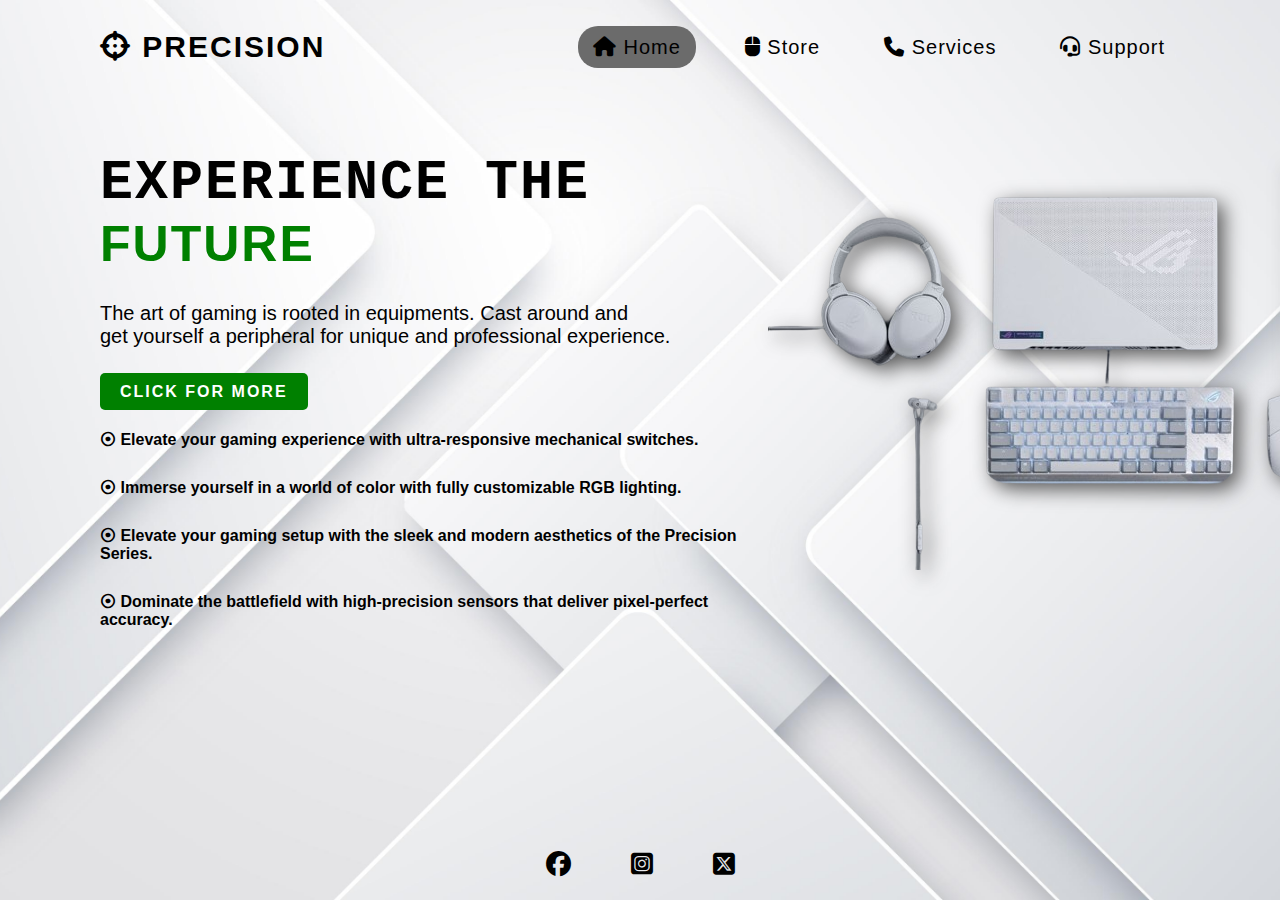
<file: index.html>
<!DOCTYPE html>
<html lang="en">
<head>
    <meta charset="UTF-8">
    <meta name="viewport" content="width=device-width, initial-scale=1.0">
    <link rel="stylesheet" type="text/css" href="style.css">
    <link rel="stylesheet" href="https://cdnjs.cloudflare.com/ajax/libs/font-awesome/6.5.1/css/all.min.css" />
    <title>Landing Page</title>
</head>
<body>
    
    <section>
        <input type="checkbox" id="check">
        <header>
            <h2><a href="index.html" class="logo"><i class="fa-solid fa-crosshairs"></i> PRECISION</a></h2>
            <div class="navbar">
                <a class="active" href="index.html"><i class="fa-solid fa-house"></i> Home</a>
                <a href="store.html"><i class="fa-solid fa-computer-mouse"></i> Store</a>
                <a href="services.html"><i class="fa-solid fa-phone"></i> Services</a>
                <a href="support.html"><i class="fa-solid fa-headset"></i> Support</a>
            </div>
            <label for="check">
                <i class="fa-solid fa-bars"></i>
                <i class="fa-solid fa-xmark"></i>
            </label>
        </header>
        <div class="content">
            <div class="info">
                <h2>Experience the <span>Future</span></h2>
                <p>The art of gaming is rooted in equipments. Cast around and <br>get yourself a peripheral for unique and professional experience.</p>
                <a href="#" class="more_btn">Click for more</a> 
            </div>
            <div class="benefits" class="top">
                <p>⦿ Elevate your gaming experience with ultra-responsive mechanical switches.</p>
                <p>⦿ Immerse yourself in a world of color with fully customizable RGB lighting.</p>
                <p>⦿ Elevate your gaming setup with the sleek and modern aesthetics of the Precision Series.</p>
                <p>⦿ Dominate the battlefield with high-precision sensors that deliver pixel-perfect accuracy.</p>
            </div>
        </div>

        <img class="peripherals" src="peripherals.png">
            
        
        <div class="social_media">
            <a href="#"><i class="fa-brands fa-facebook"></i></a>
            <a href="#"><i class="fa-brands fa-square-instagram"></i></a>
            <a href="#"><i class="fa-brands fa-square-x-twitter"></i></a>
        </div>

    </section>

    

</body>
</html>
</file>
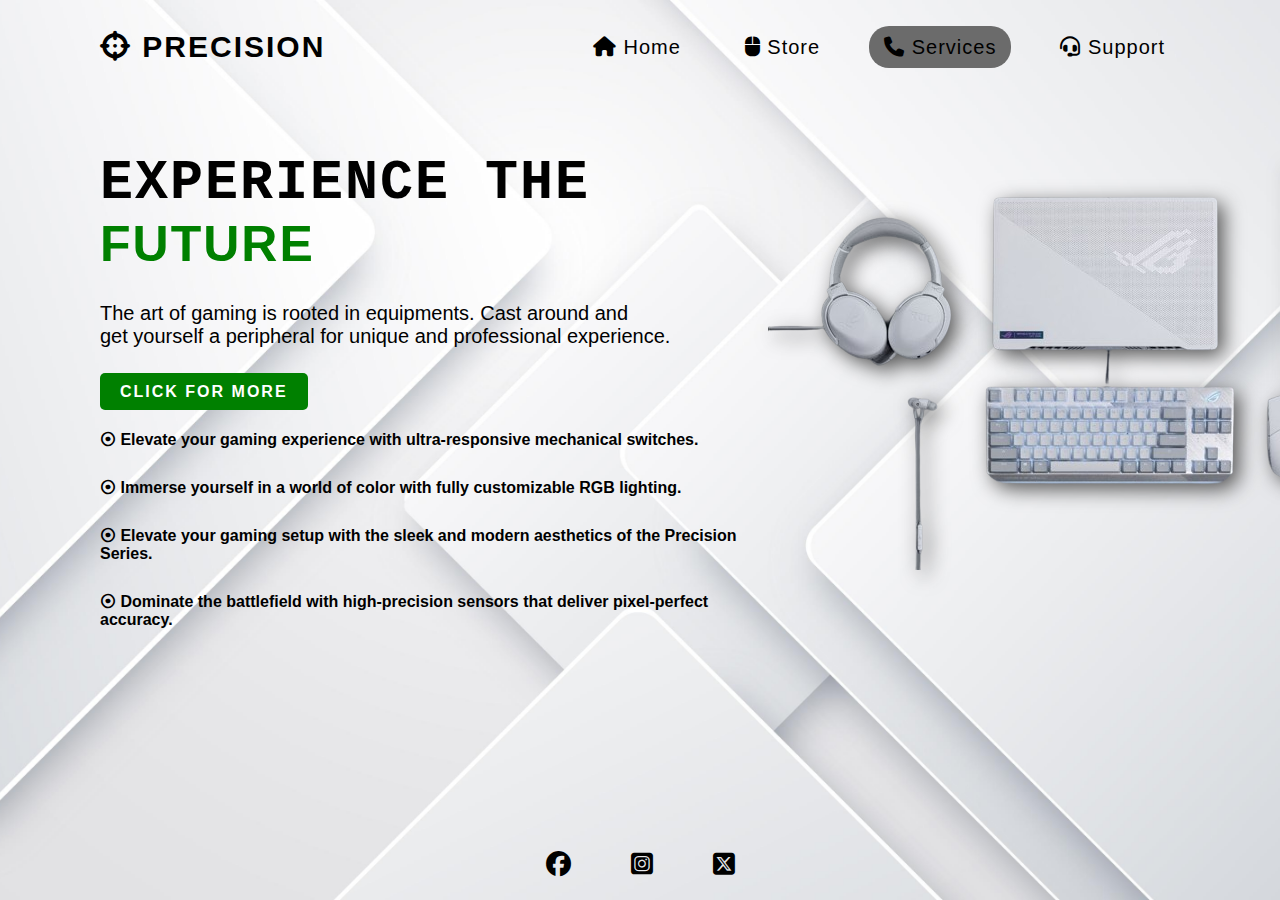
<file: services.html>
<!DOCTYPE html>
<html lang="en">
<head>
    <meta charset="UTF-8">
    <meta name="viewport" content="width=device-width, initial-scale=1.0">
    <link rel="stylesheet" type="text/css" href="style.css">
    <link rel="stylesheet" href="https://cdnjs.cloudflare.com/ajax/libs/font-awesome/6.5.1/css/all.min.css" />
    <title>Landing Page</title>
</head>
<body>
    
    <section>
        <input type="checkbox" id="check">
        <header>
            <h2><a href="index.html" class="logo"><i class="fa-solid fa-crosshairs"></i> PRECISION</a></h2>
            <div class="navbar">
                <a href="index.html"><i class="fa-solid fa-house"></i> Home</a>
                <a href="store.html"><i class="fa-solid fa-computer-mouse"></i></i> Store</a>
                <a href="services.html" class="active"><i class="fa-solid fa-phone"></i> Services</a>
                <a href="support.html"><i class="fa-solid fa-headset"></i> Support</a>
            </div>
            <label for="check">
                <i class="fa-solid fa-bars"></i>
                <i class="fa-solid fa-xmark"></i>
            </label>
        </header>
        <div class="content">
            <div class="info">
                <h2>Experience the <span>Future</span></h2>
                <p>The art of gaming is rooted in equipments. Cast around and <br>get yourself a peripheral for unique and professional experience.</p>
                <a href="#" class="more_btn">Click for more</a> 
            </div>
            <div class="benefits" class="top">
                <p>⦿ Elevate your gaming experience with ultra-responsive mechanical switches.</p>
                <p>⦿ Immerse yourself in a world of color with fully customizable RGB lighting.</p>
                <p>⦿ Elevate your gaming setup with the sleek and modern aesthetics of the Precision Series.</p>
                <p>⦿ Dominate the battlefield with high-precision sensors that deliver pixel-perfect accuracy.</p>
            </div>
        </div>

        <img class="peripherals" src="peripherals.png">
            
        
        <div class="social_media">
            <a href="#"><i class="fa-brands fa-facebook"></i></a>
            <a href="#"><i class="fa-brands fa-square-instagram"></i></a>
            <a href="#"><i class="fa-brands fa-square-x-twitter"></i></a>
        </div>

    </section>

    

</body>
</html>
</file>
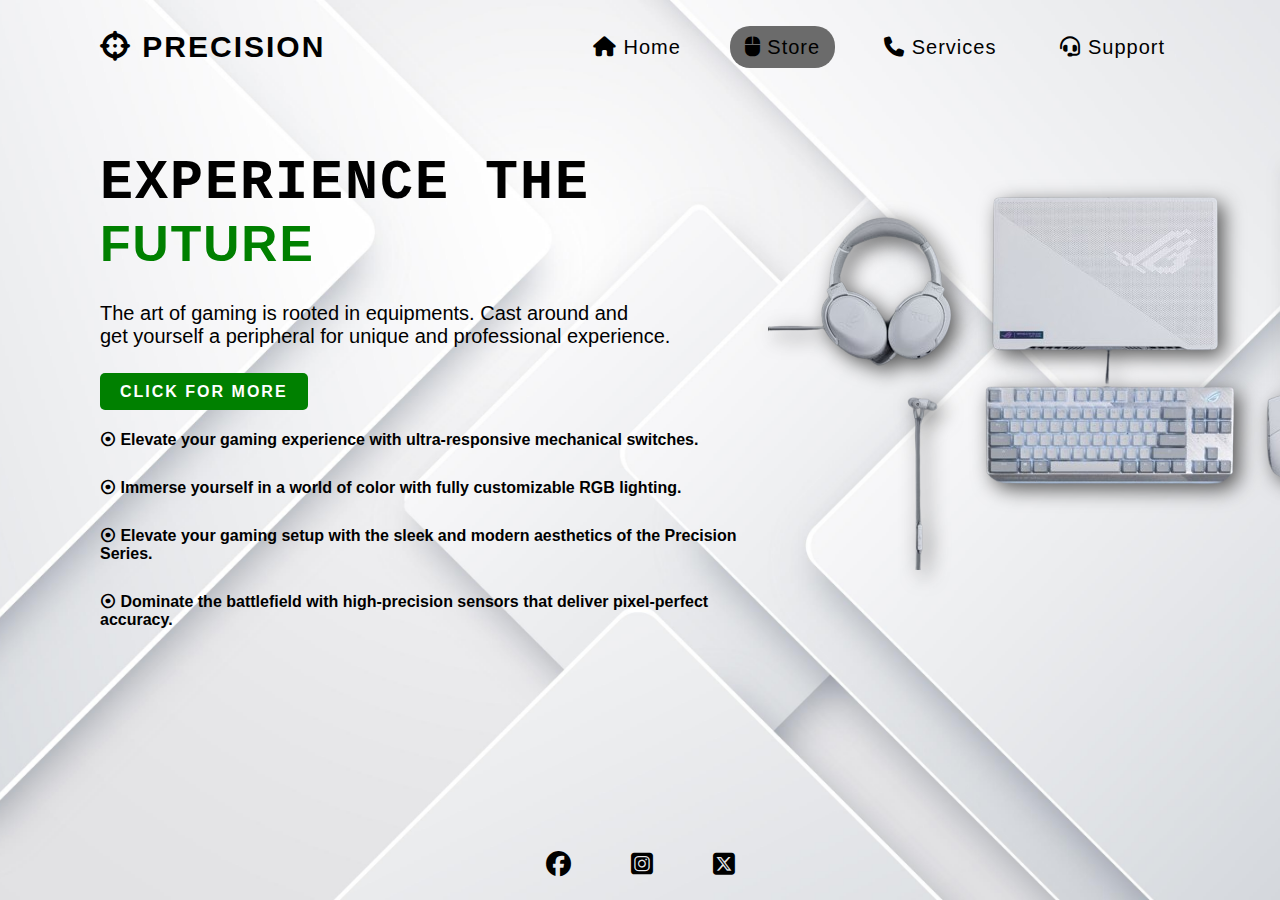
<file: store.html>
<!DOCTYPE html>
<html lang="en">
<head>
    <meta charset="UTF-8">
    <meta name="viewport" content="width=device-width, initial-scale=1.0">
    <link rel="stylesheet" type="text/css" href="style.css">
    <link rel="stylesheet" href="https://cdnjs.cloudflare.com/ajax/libs/font-awesome/6.5.1/css/all.min.css" />
    <title>Landing Page</title>
</head>
<body>
    
    <section>
        <input type="checkbox" id="check">
        <header>
            <h2><a href="index.html" class="logo"><i class="fa-solid fa-crosshairs"></i> PRECISION</a></h2>
            <div class="navbar">
                <a href="index.html"><i class="fa-solid fa-house"></i> Home</a>
                <a href="store.html" class="active"><i class="fa-solid fa-computer-mouse"></i></i> Store</a>
                <a href="services.html"><i class="fa-solid fa-phone"></i> Services</a>
                <a href="support.html"><i class="fa-solid fa-headset"></i> Support</a>
            </div>
            <label for="check">
                <i class="fa-solid fa-bars"></i>
                <i class="fa-solid fa-xmark"></i>
            </label>
        </header>
        <div class="content">
            <div class="info">
                <h2>Experience the <span>Future</span></h2>
                <p>The art of gaming is rooted in equipments. Cast around and <br>get yourself a peripheral for unique and professional experience.</p>
                <a href="#" class="more_btn">Click for more</a> 
            </div>
            <div class="benefits" class="top">
                <p>⦿ Elevate your gaming experience with ultra-responsive mechanical switches.</p>
                <p>⦿ Immerse yourself in a world of color with fully customizable RGB lighting.</p>
                <p>⦿ Elevate your gaming setup with the sleek and modern aesthetics of the Precision Series.</p>
                <p>⦿ Dominate the battlefield with high-precision sensors that deliver pixel-perfect accuracy.</p>
            </div>
        </div>

        <img class="peripherals" src="peripherals.png">
            
        
        <div class="social_media">
            <a href="#"><i class="fa-brands fa-facebook"></i></a>
            <a href="#"><i class="fa-brands fa-square-instagram"></i></a>
            <a href="#"><i class="fa-brands fa-square-x-twitter"></i></a>
        </div>

    </section>

    

</body>
</html>
</file>
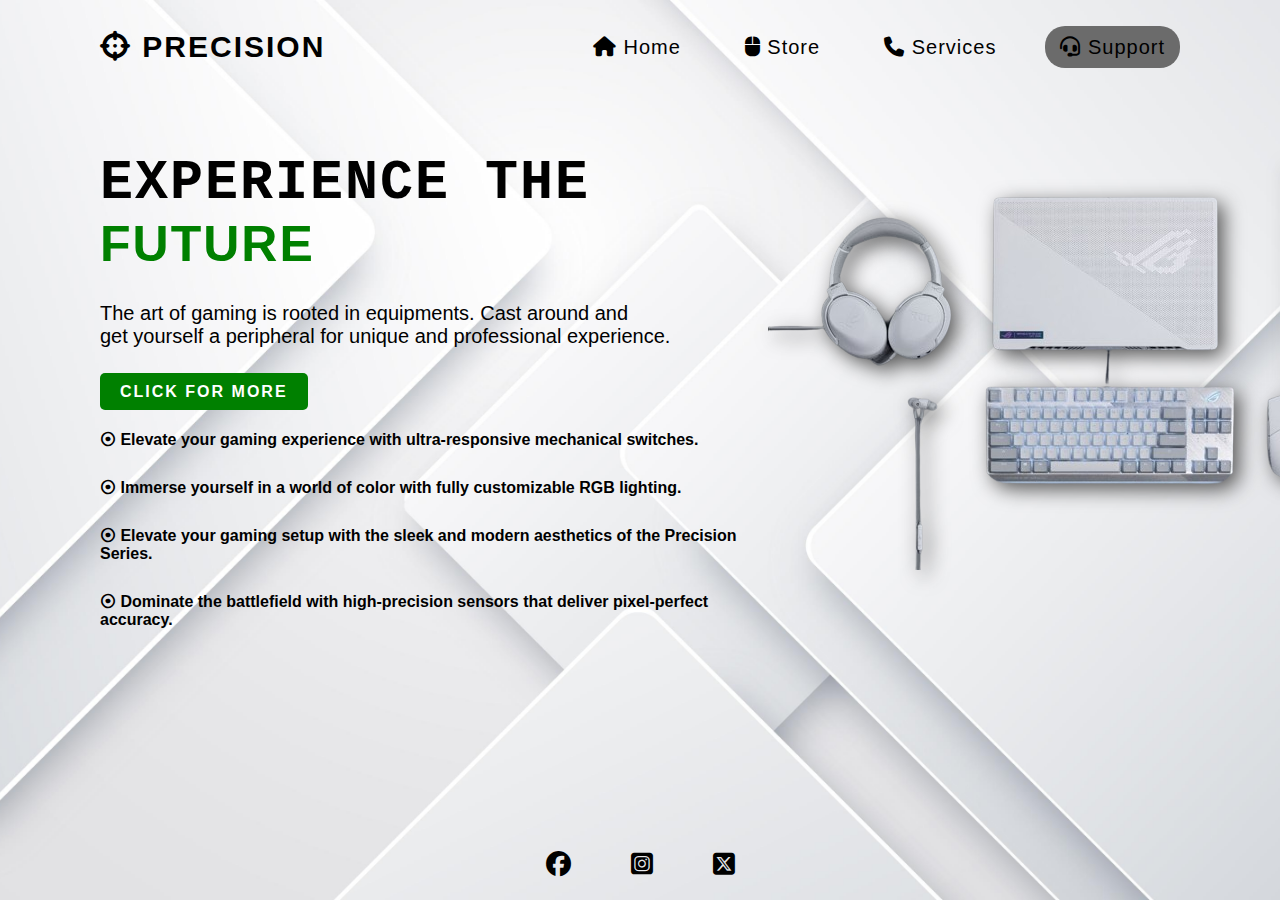
<file: support.html>
<!DOCTYPE html>
<html lang="en">
<head>
    <meta charset="UTF-8">
    <meta name="viewport" content="width=device-width, initial-scale=1.0">
    <link rel="stylesheet" type="text/css" href="style.css">
    <link rel="stylesheet" href="https://cdnjs.cloudflare.com/ajax/libs/font-awesome/6.5.1/css/all.min.css" />
    <title>Landing Page</title>
</head>
<body>
    
    <section>
        <input type="checkbox" id="check">
        <header>
            <h2><a href="index.html" class="logo"><i class="fa-solid fa-crosshairs"></i> PRECISION</a></h2>
            <div class="navbar">
                <a href="index.html"><i class="fa-solid fa-house"></i> Home</a>
                <a href="store.html"><i class="fa-solid fa-computer-mouse"></i></i> Store</a>
                <a href="services.html"><i class="fa-solid fa-phone"></i> Services</a>
                <a href="support.html" class="active"><i class="fa-solid fa-headset"></i> Support</a>
            </div>
            <label for="check">
                <i class="fa-solid fa-bars"></i>
                <i class="fa-solid fa-xmark"></i>
            </label>
        </header>
        <div class="content">
            <div class="info">
                <h2>Experience the <span>Future</span></h2>
                <p>The art of gaming is rooted in equipments. Cast around and <br>get yourself a peripheral for unique and professional experience.</p>
                <a href="#" class="more_btn">Click for more</a> 
            </div>
            <div class="benefits" class="top">
                <p>⦿ Elevate your gaming experience with ultra-responsive mechanical switches.</p>
                <p>⦿ Immerse yourself in a world of color with fully customizable RGB lighting.</p>
                <p>⦿ Elevate your gaming setup with the sleek and modern aesthetics of the Precision Series.</p>
                <p>⦿ Dominate the battlefield with high-precision sensors that deliver pixel-perfect accuracy.</p>
            </div>
        </div>

        <img class="peripherals" src="peripherals.png">
            
        
        <div class="social_media">
            <a href="#"><i class="fa-brands fa-facebook"></i></a>
            <a href="#"><i class="fa-brands fa-square-instagram"></i></a>
            <a href="#"><i class="fa-brands fa-square-x-twitter"></i></a>
        </div>

    </section>

    

</body>
</html>
</file>
<file: style.css>
* {
    margin: 0;
    padding: 0;
    box-sizing: border-box;
}

section {
    position: relative;
    width: 100%;
    min-height: 100vh;
    display: flex;
    flex-direction: column;
    justify-content: flex-start;
    background: url(white_background.jpg)no-repeat;
    background-size: cover;
    background-position: center;
}

header {
    position: relative;
    top: 0;
    width: 100%;
    padding: 30px 100px;
    display: flex;
    justify-content: space-between;
    align-items: center;
}

header .logo {
    position: relative;
    color: #000;
    font-size: 30px;
    text-decoration: none;
    font-weight: 800;
    font-family: Arial, Helvetica, sans-serif;
    letter-spacing: 2px;
}

header .navbar a {
    color: #000;
    text-decoration:none ;
    font-weight: 500;
    letter-spacing: 1px;
    padding: 10px 15px;
    border-radius: 20px;
    font-size: 20px;
    transition: 0.4s;
    transition-property: background;
    font-family: 'Segoe UI', Tahoma, Geneva, Verdana, sans-serif;
}

header .navbar a:not(:last-child) {
    margin-right: 30px;
}

header .navbar a:hover {
    background: #000;
    color: #fff;
}

.active {
    background-color: rgb(107, 107, 107);
}

.content {
    max-width: 650px;
    margin: 60px 100px;
}

.content .info h2 {
    color: #000;
    font-size: 55px;
    text-transform: uppercase;
    font-weight: 800;
    letter-spacing: 2px;
    line-height: 60px;
    margin-bottom: 25px;
    font-family: 'Courier New', Courier, monospace;
}

.content .info h2 span {
    color: green;
    font-size: 50px;
    font-weight: 600;
    font-family: 'Franklin Gothic Medium', 'Arial Narrow', Arial, sans-serif;
}

.content .info p {
    font-size: 20px;
    font-weight: 500;
    font-family: 'Gill Sans', 'Gill Sans MT', Calibri, 'Trebuchet MS', sans-serif;
    margin-bottom: 35px;
}

.content .more_btn {
    color: #fff;
    background: green;
    text-decoration: none;
    text-transform: uppercase;
    font-weight: 700;
    letter-spacing: 2px;
    padding: 10px 20px;
    border-radius: 5px;
    transition: 0.2s;
    transition-property: background;
    font-family: Arial, Helvetica, sans-serif;
}

.content .more_btn:hover {
    background: rgb(0, 19, 0);
}

.benefits p {
    margin-top: 30px;
    font-family: 'Gill Sans', 'Gill Sans MT', Calibri, 'Trebuchet MS', sans-serif;
    font-weight: bold;
}

/* product images */
.peripherals {
    position: absolute;
    top: 18%;
    left: 60%;
    filter: drop-shadow(6px 6px 10px #555);
}
/* product images ends here */

.reviews h1{
    position: absolute;
    top: 150%;
}

.social_media {
    display: flex;
    justify-content: center;
    align-items: center;
    margin: auto;
}

.social_media a {
    top: 70px;
    position: relative;
    color: #000;
    font-size: 25px;
    transition: 0.4s;
    transition-property: background;
}

.social_media a:not(:last-child) {
    margin-right: 60px;
}

.social_media a:hover {
    transition: 0.3s;
    transform: scale(1.5);
}

label {
    display: none;
}

#check {
    z-index: 3;
    display: none;
}

@media (max-width: 960px) {

    section {
        transition: 0.5s;
    }

    header .navbar {
        display: none;
    }

    label {
        display: block;
        font-size: 25px;
        cursor: pointer;
        transition: 0.4s;
        transition-property: color;
    }

    label:hover {
        color: #5a7459;
        transition: 0.2s;
    }

    label .fa-xmark {
        display: none;
        
    }

    .peripherals {
        position: absolute;
        width: 100px;
        height: 100px;
        left: 30px;
        z-index: -1;
    }

    #check:checked ~ header .navbar {
        z-index: 2;
        position: fixed;
        background: rgb(139, 139, 139);
        top: 0;
        right: 0;
        bottom: 0;
        left: 0;
        display: flex;
        flex-direction: column;
        justify-content: center;
        align-items: center;
    }

    #check:checked ~ header .navbar a {
        font-weight: 700;
        margin-right: 0;
        margin-bottom: 50px;
        letter-spacing: 2px;  
    }

    #check:checked ~ header label .fa-bars {
        display: none;
    }

    #check:checked ~ header label .fa-xmark {
        z-index: 2;
        display: block;
        position: fixed;
    }

    label .fa-bars {
        position: absolute;
    }

    header .logo {
        position: absolute;
        bottom: -6px;
    }

    .content .info h2 {
        font-size: 45px;
        line-height: 50px;
    }

    .content .info h2 span {
        font-size: 40px;
        font-weight: 600;
    }

    .content .info p {
        font-size: 14px;
        font-weight: 500;
    }

    .social_media {
        position: absolute;
        left: 32%;
        top: 83%;
    }
}

@media (max-width: 560px){
    .content .info h2 {
        font-size: 35px;
        line-height: 40px;
    }

    .content .info h2 span {
        font-size: 30px;
        font-weight: 600;
    }

    .content .info p {
        font-size: 14px;
    }
}
</file>
